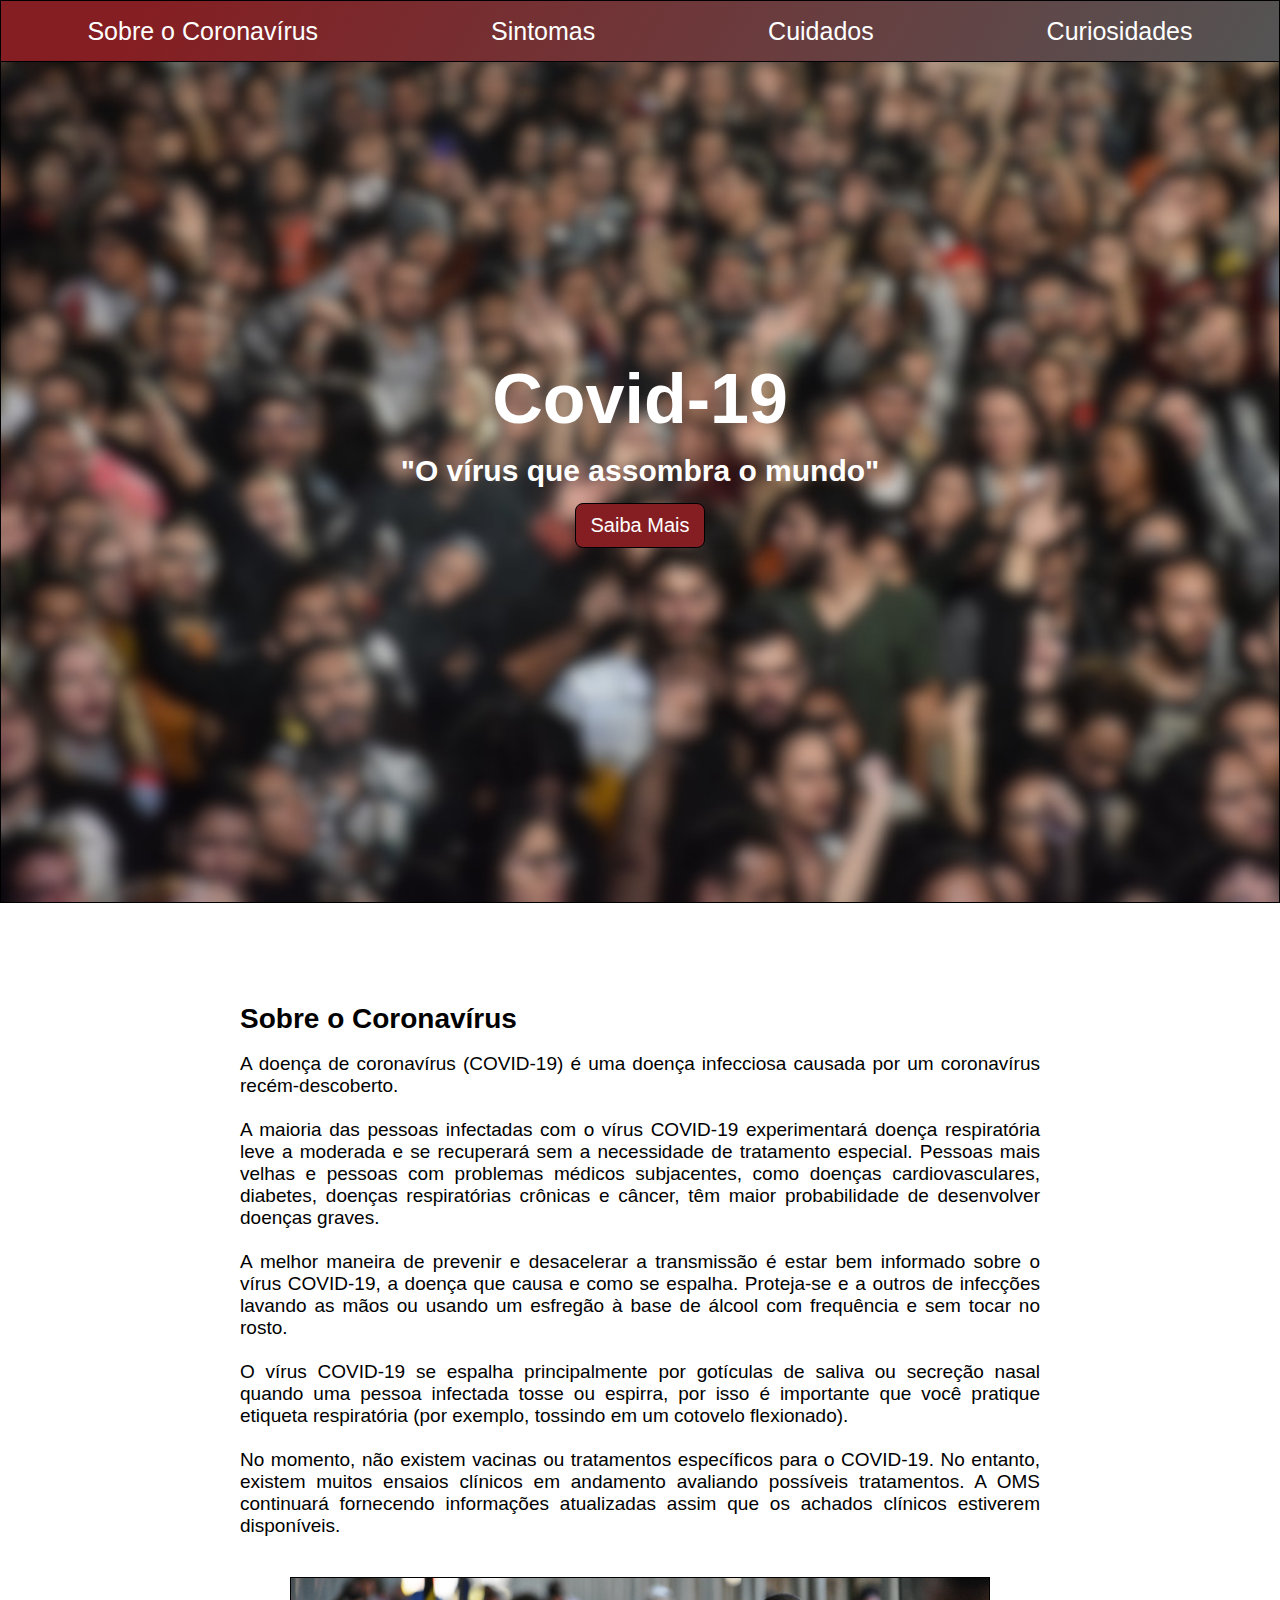
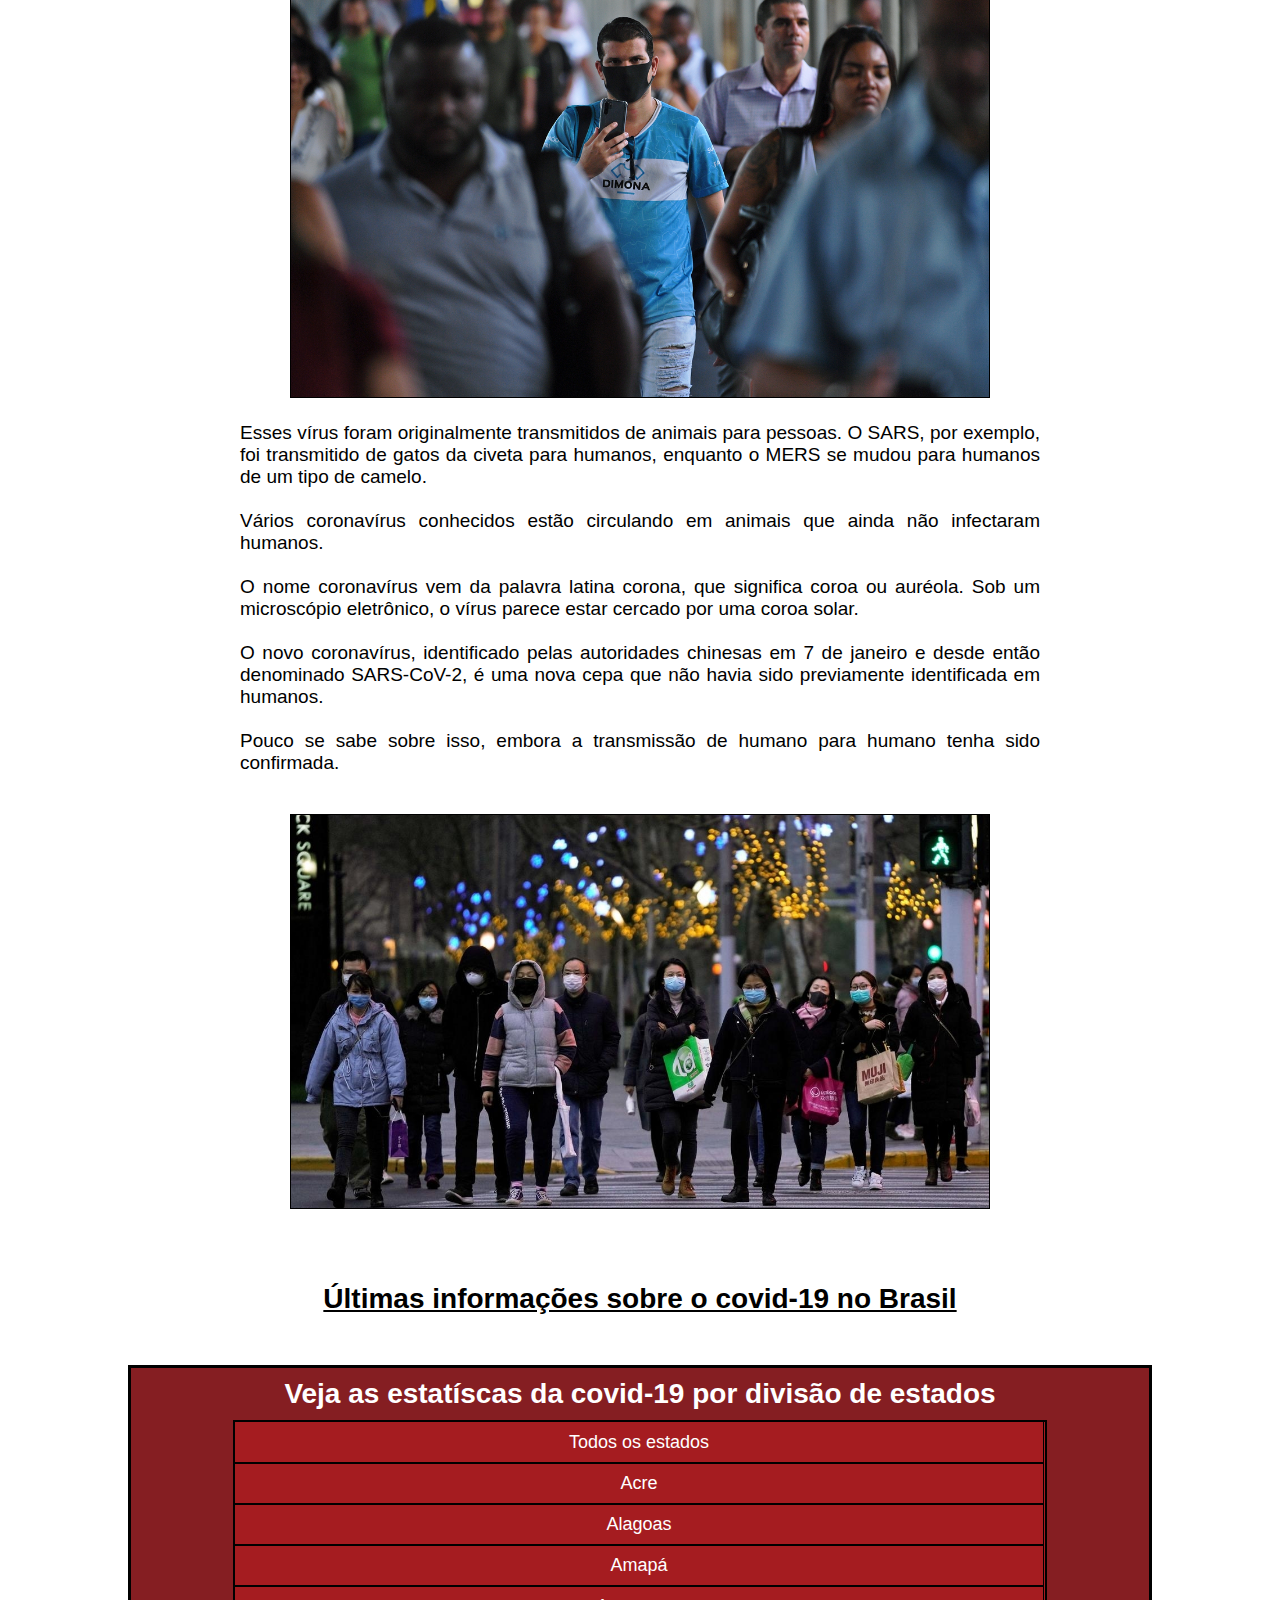
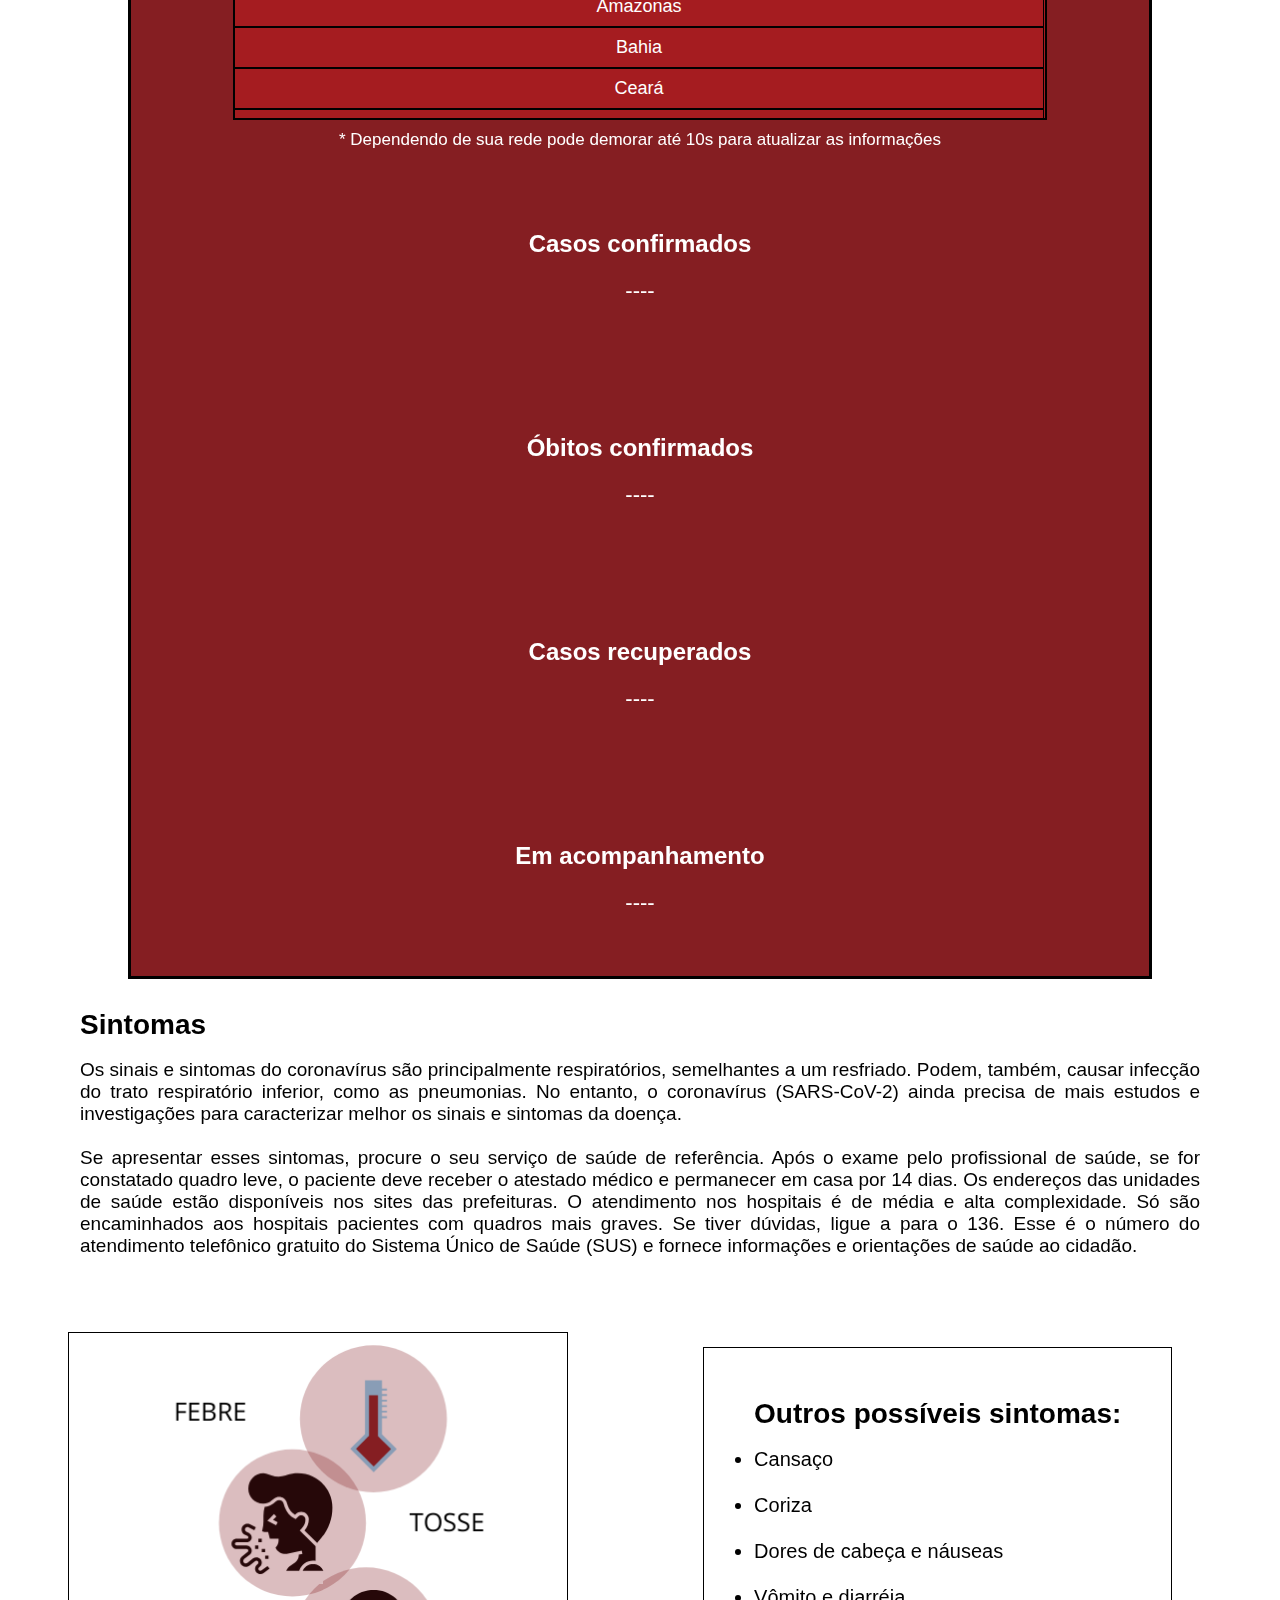
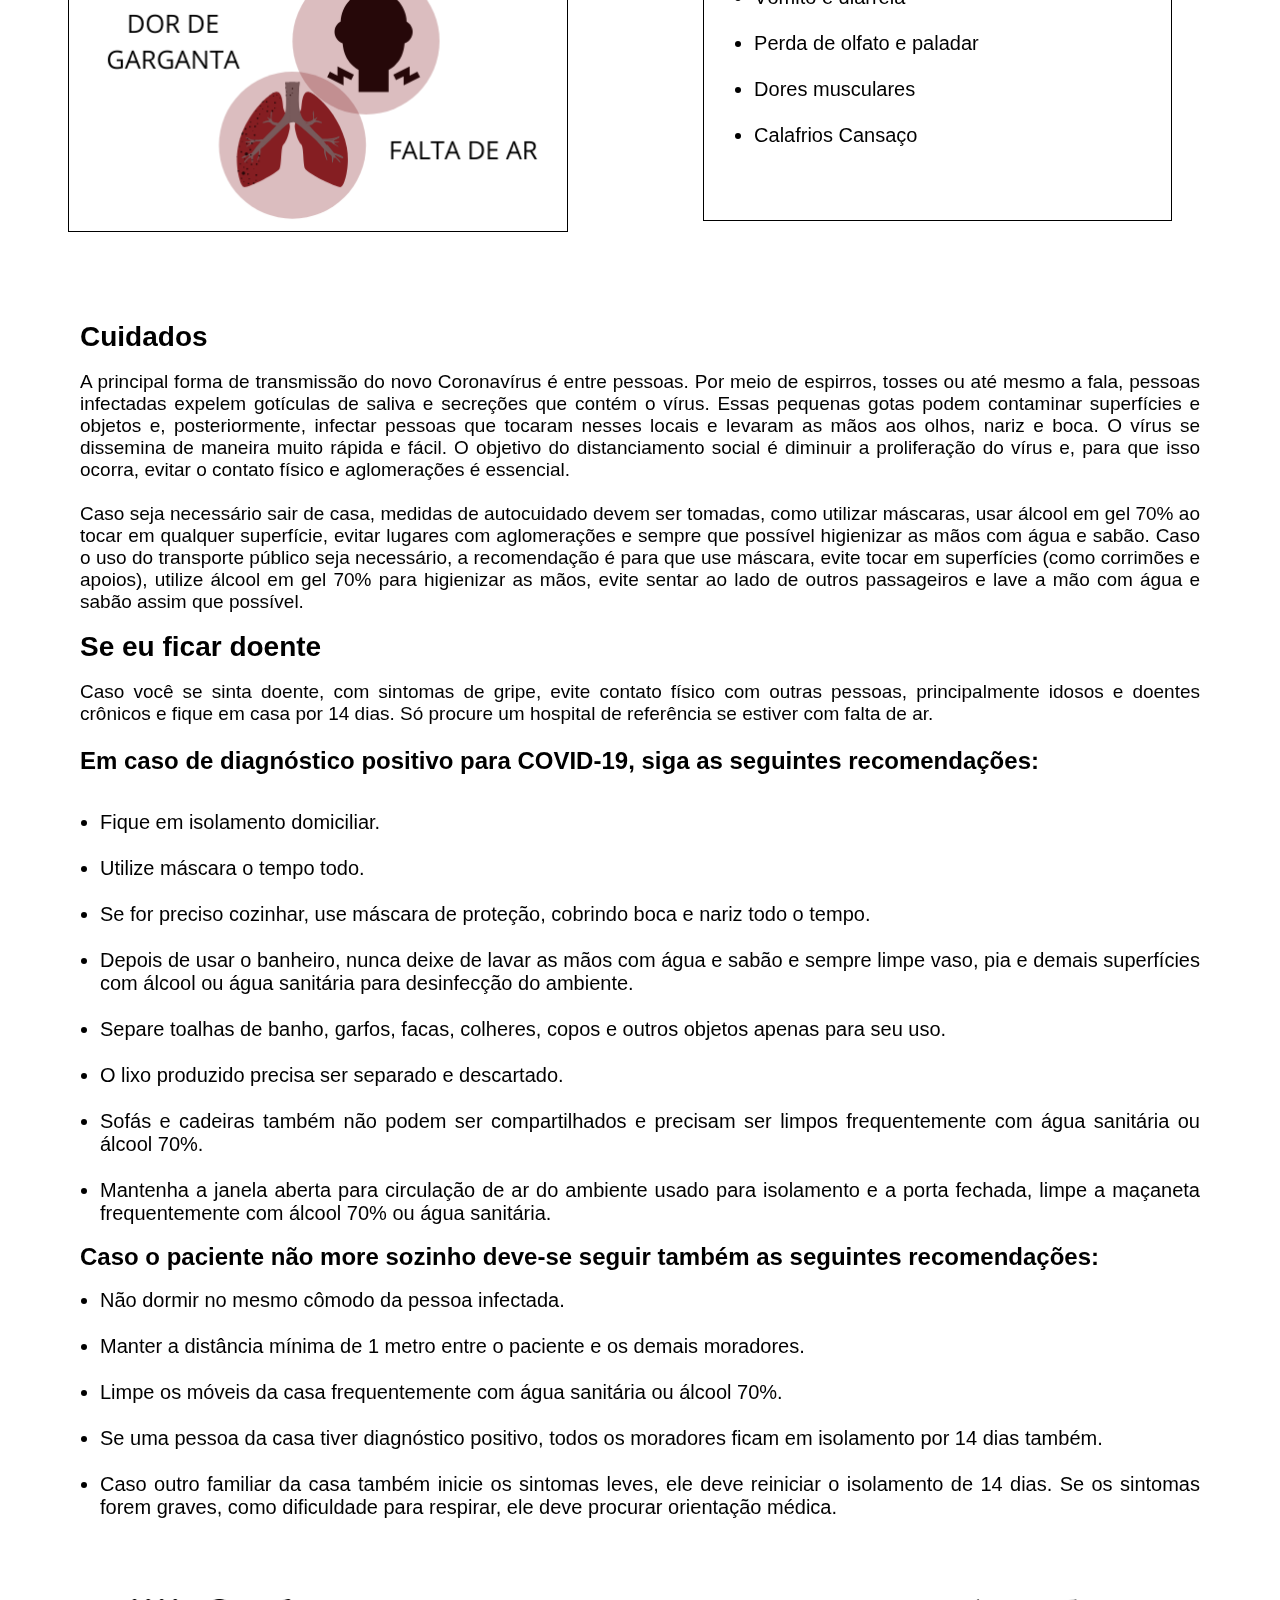
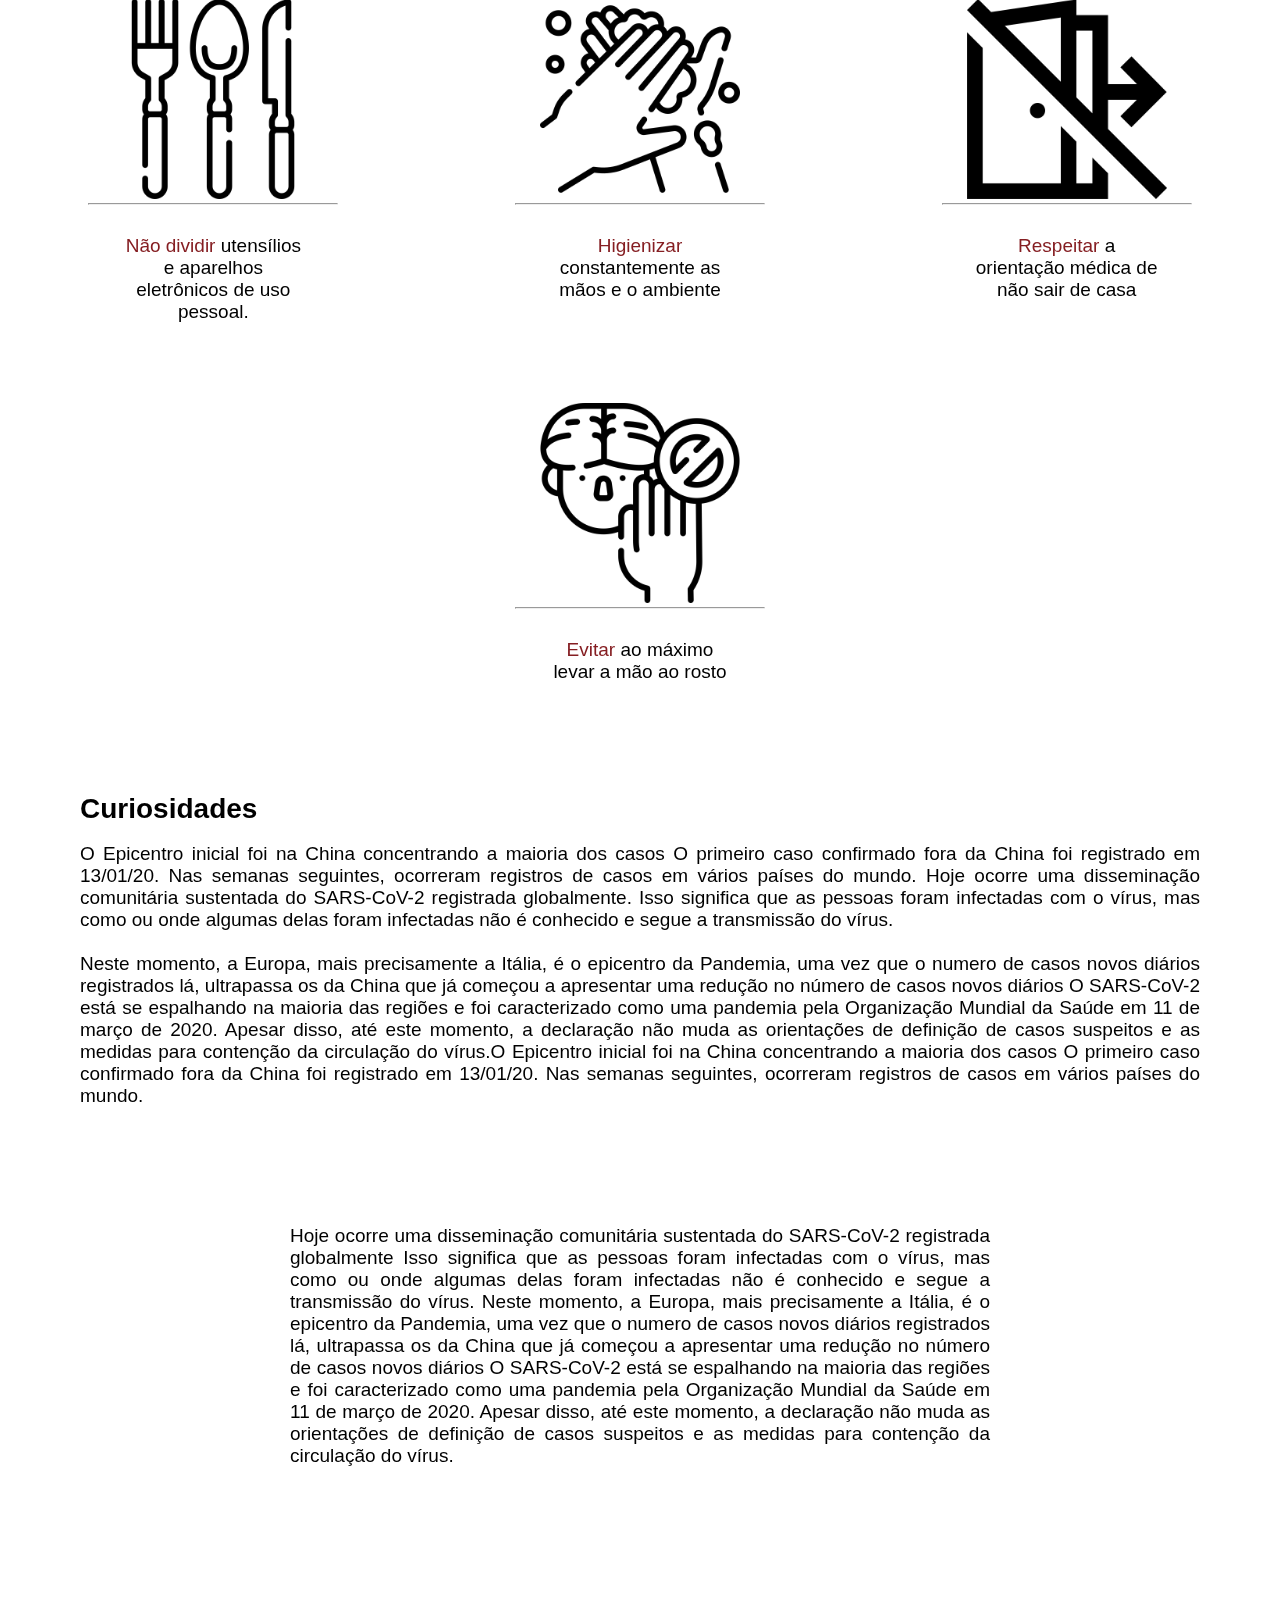
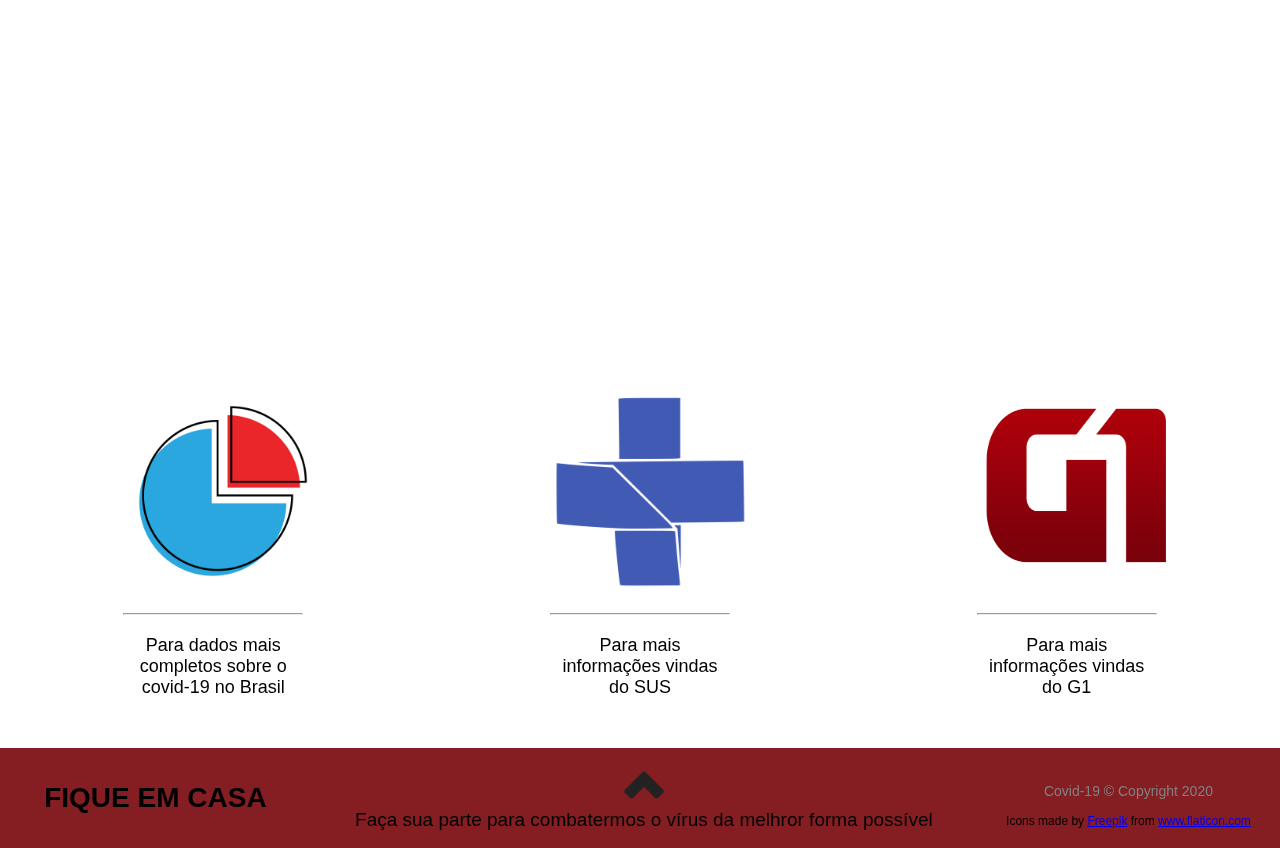
<file: index.html>
<!DOCTYPE html>
<html lang="pt-BR">
<head>
    <meta charset="UTF-8">
    <link rel="stylesheet" href="style.css">
    <!-- Meta para compatibilidade e resposividade-->
    <meta name="viewport" content="width=device-width, initial-scale=1.0">
    <title>Corona vírus</title>
    <link rel="shortcut icon" href="./imgs/logo.ico" type="image/x-icon">
</head>
<body>
    <input type="checkbox" id="check">
    <noscript>Esse site precisa do Java Script habilitado</noscript>
    <nav>
        <ul>

            <div class="menu">
                <label for="check"><img src="./imgs/menu.png" width="50px" height="50px"></label>
            </div>

            <li><a href="#sobre">Sobre o Coronavírus</a></li>
            <li><a href="#sintomas">Sintomas</a></li>
            <li><a href="#cuidados">Cuidados</a></li>
            <li><a href="#curiosidades">Curiosidades</a></li>
        </ul>
    </nav>
    
    <section id="principal">

        <section class="background" id="top"> <!--Img de Background-->
            <h1>Covid-19</h1>
            <h3>"O vírus que assombra o mundo"</h3>
            <a href="#sobre" class="button">Saiba Mais</a>
        </section>

        <section class="sobre" id="sobre"> <!--Section Sobre-->

            <article>
                <div>
                    <h1>Sobre o Coronavírus</h1>
                    <br>
                    <p>A doença de coronavírus (COVID-19) é uma doença infecciosa causada por um coronavírus recém-descoberto.
                        <br><br>
                        A maioria das pessoas infectadas com o vírus COVID-19 experimentará doença respiratória leve a moderada e se recuperará sem a necessidade de tratamento especial. Pessoas mais velhas e pessoas com problemas médicos subjacentes, como doenças cardiovasculares, diabetes, doenças respiratórias crônicas e câncer, têm maior probabilidade de desenvolver doenças graves.
                        <br><br>
                        A melhor maneira de prevenir e desacelerar a transmissão é estar bem informado sobre o vírus COVID-19, a doença que causa e como se espalha. Proteja-se e a outros de infecções lavando as mãos ou usando um esfregão à base de álcool com frequência e sem tocar no rosto. 
                        <br><br>
                        O vírus COVID-19 se espalha principalmente por gotículas de saliva ou secreção nasal quando uma pessoa infectada tosse ou espirra, por isso é importante que você pratique etiqueta respiratória (por exemplo, tossindo em um cotovelo flexionado).
                        <br><br>
                        No momento, não existem vacinas ou tratamentos específicos para o COVID-19. No entanto, existem muitos ensaios clínicos em andamento avaliando possíveis tratamentos. A OMS continuará fornecendo informações atualizadas assim que os achados clínicos estiverem disponíveis.
                    </p>
                </div>
                <figure class="imgArticle">
                    <img class="border" src="./imgs/imgArticle.png" width="700px" height="400px" alt="">   
                </figure>

            </article>

            <aside>
                <figure class="imgAside">
                    <img class="border" src="./imgs/imgAside.jpg" width="700px" height="400px" alt="">
                </figure>
                <div>
                    <p>
                        Esses vírus foram originalmente transmitidos de animais para pessoas. O SARS, por exemplo, foi transmitido de gatos da civeta para humanos, enquanto o MERS se mudou para humanos de um tipo de camelo.
                        <br><br>
                        Vários coronavírus conhecidos estão circulando em animais que ainda não infectaram humanos.
                        <br><br>
                        O nome coronavírus vem da palavra latina corona, que significa coroa ou auréola. Sob um microscópio eletrônico, o vírus parece estar cercado por uma coroa solar.
                        <br><br>
                        O novo coronavírus, identificado pelas autoridades chinesas em 7 de janeiro e desde então denominado SARS-CoV-2, é uma nova cepa que não havia sido previamente identificada em humanos.
                        <br><br>
                        Pouco se sabe sobre isso, embora a transmissão de humano para humano tenha sido confirmada.
                    </p>
                </div>
            </aside>
            <u><h1>Últimas informações sobre o covid-19 no Brasil</h1></u>
            <div class="boxApi">
                <div class="api">
                    <div class="estados">
                        <h1>Veja as estatíscas da covid-19 por divisão de estados</h1>
                        <ul class="listEstados">

                            <li><button onclick="todos()">Todos os estados</button></li>

                            <li><button onclick="estados('ac')">Acre</button></li>

                            <li><button onclick="estados('al')">Alagoas</button></li>

                            <li><button onclick="estados('ap')">Amapá</button></li>

                            <li><button onclick="estados('am')">Amazonas</button></li>

                            <li><button onclick="estados('ba')">Bahia</button></li>

                            <li><button onclick="estados('ce')">Ceará</button></li>

                            <li><button onclick="estados('df')">Distrito Federal</button></li>

                            <li><button onclick="estados('es')">Espírito Santo</button></li>

                            <li><button onclick="estados('go')">Goiás</button></li>

                            <li><button onclick="estados('ma')">Maranhão</button></li>

                            <li><button onclick="estados('mt')">Mato Grosso</button></li>

                            <li><button onclick="estados('ms')">Mato Grosso do Sul</button></li>

                            <li><button onclick="estados('mg')">Minas Gerais</button></li>

                            <li><button onclick="estados('pa')">Pará</button></li>

                            <li><button onclick="estados('pb')">Paraíba</button></li>

                            <li><button onclick="estados('pr')">Paraná</button></li>

                            <li><button onclick="estados('pe')">Pernambuco</button></li>

                            <li><button onclick="estados('pi')">Piauí</button></li>

                            <li><button onclick="estados('rj')">Rio de Janeiro</button></li>

                            <li><button onclick="estados('rn')">Rio Grande do Norte</button></li>

                            <li><button onclick="estados('rs')">Rio Grande do Sul</button></li>

                            <li><button onclick="estados('ro')">Rondônia</button></li>

                            <li><button onclick="estados('rr')">Roraima</button></li>

                            <li><button onclick="estados('sc')">Santa Catarina</button></li>

                            <li><button onclick="estados('sp')">São Paulo</button></li>

                            <li><button onclick="estados('se')">Sergipe</button></li>
                            
                            <li><button onclick="estados('to')">Tocantins</button></li>

                        </ul>
                        <p id="aviso">* Dependendo de sua rede pode demorar até 10s para atualizar as informações</p>
                    </div>

                    <div class="externo">
                        
                        <div class="interno">
                            <h2>Casos confirmados</h2>
                            <p id="confirmados">----</p>
                        </div>

                        <div class="interno">
                            <h2>Óbitos confirmados</h2>
                            <p id="mortes">----</p>
                        
                        </div>
                    </div>

                    <div class="externo">
                        
                        <div class="interno">
                            <h2>Casos recuperados</h2>
                            <p id="curados">----</p>
                        </div>

                        <div class="interno">
                            <h2>Em acompanhamento</h2>
                            <p id="doentes">----</p>
                        
                        </div>

                    </div>

                </div>
            </div>
            
        </section>

        <section class="sintomas" id="sintomas"> <!--Section sintomas-->

            <article>
                <h1>Sintomas</h1>
                <br>
                <p>
                    Os sinais e sintomas do coronavírus são principalmente respiratórios, semelhantes a um resfriado.
    
                    Podem, também, causar infecção do trato respiratório inferior, como as pneumonias. No entanto, o coronavírus (SARS-CoV-2) ainda precisa de mais estudos e investigações para caracterizar melhor os sinais e sintomas da doença.
                    <br><br>
                    Se apresentar esses sintomas, procure o seu serviço de saúde de referência. Após o exame pelo profissional de saúde, se for constatado quadro leve, o paciente deve receber o atestado médico e permanecer em casa por 14 dias.
    
                    Os endereços das unidades de saúde estão disponíveis nos sites das prefeituras. O atendimento nos hospitais é de média e alta complexidade. Só são encaminhados aos hospitais pacientes com quadros mais graves.
    
                    Se tiver dúvidas, ligue a para o 136. Esse é o número do atendimento telefônico gratuito do Sistema Único de Saúde (SUS) e fornece informações e orientações de saúde ao cidadão.
                </p>
    
            </article>
    
            <aside>
                <figure class="img1">
                    <img class="border" src="./imgs/sintomas.png" width="500px" height="500px" alt="">
                </figure>
    
                <div class="list">
                    <h1>Outros possíveis sintomas:</h1>
                    <br>
                    <ul>
                        <li class="roman">Cansaço</li><br>
                        <li class="roman">Coriza</li><br>
                        <li class="roman">Dores de cabeça e náuseas</li><br>
                        <li class="roman">Vômito e diarréia</li><br>
                        <li class="roman">Perda de olfato e paladar</li><br>
                        <li class="roman">Dores musculares</li><br>
                        <li class="roman">Calafrios Cansaço</li><br>
                    </ul>
                </div>
            </aside>
    
        </section>

        <section class="cuidados" id="cuidados"> <!--Section cuidados-->
            <article>
                <h1>Cuidados</h1>
                <br>
                <p>
                    A principal forma de transmissão do novo Coronavírus é entre pessoas. Por meio de espirros, tosses ou até mesmo a fala, pessoas infectadas expelem gotículas de saliva e secreções que contém o vírus. Essas pequenas gotas podem contaminar superfícies e objetos e, posteriormente, infectar pessoas que tocaram nesses locais e levaram as mãos aos olhos, nariz e boca.
                    O vírus se dissemina de maneira muito rápida e fácil. O objetivo do distanciamento social é diminuir a proliferação do vírus e, para que isso ocorra, evitar o contato físico e aglomerações é essencial. <br><br> Caso seja necessário sair de casa, medidas de autocuidado devem ser tomadas, como utilizar máscaras, usar álcool em gel 70% ao tocar em qualquer superfície, evitar lugares com aglomerações e sempre que possível higienizar as mãos com água e sabão.
                    Caso o uso do transporte público seja necessário, a recomendação é para que use máscara, evite tocar em superfícies (como corrimões e apoios), utilize álcool em gel 70% para higienizar as mãos, evite sentar ao lado de outros passageiros e lave a mão com água e sabão assim que possível.
                </p>
                <br>
                <h1>Se eu ficar doente</h1>
                <br>
                <p>
                    Caso você se sinta doente, com sintomas de gripe, evite contato físico com outras pessoas, principalmente idosos e doentes crônicos e fique em casa por 14 dias.
                    Só procure um hospital de referência se estiver com falta de ar.
                    <br><br>
                    <h2>Em caso de diagnóstico positivo para COVID-19, siga as seguintes recomendações:</h2>
                    <br><br>
                    <ul class="list">
                        <li>Fique em isolamento domiciliar.</li>
                        <br>
                        <li>Utilize máscara o tempo todo.</li>
                        <br>
                        <li>Se for preciso cozinhar, use máscara de proteção, cobrindo boca e nariz todo o tempo.</li>
                        <br>
                        <li>Depois de usar o banheiro, nunca deixe de lavar as mãos com água e sabão e sempre limpe vaso, pia e demais superfícies com álcool ou água sanitária para desinfecção do ambiente.</li>
                        <br>
                        <li>Separe toalhas de banho, garfos, facas, colheres, copos e outros objetos apenas para seu uso.</li>
                        <br>
                        <li>O lixo produzido precisa ser separado e descartado.</li>
                        <br>
                        <li>Sofás e cadeiras também não podem ser compartilhados e precisam ser limpos frequentemente com água sanitária ou álcool 70%.</li>
                        <br>
                        <li>Mantenha a janela aberta para circulação de ar do ambiente usado para isolamento e a porta fechada, limpe a maçaneta frequentemente com álcool 70% ou água sanitária.</li>
                    </ul>
                </p>
                <br>
                <h2>Caso o paciente não more sozinho deve-se seguir também as seguintes recomendações:</h2>    
                <br>
                <p>
                    <ul class="list">
                        <li>Não dormir no mesmo cômodo da pessoa infectada.</li>
                        <br>
                        <li>Manter a distância mínima de 1 metro entre o paciente e os demais moradores.</li>
                        <br>
                        <li>Limpe os móveis da casa frequentemente com água sanitária ou álcool 70%.</li>
                        <br>
                        <li>Se uma pessoa da casa tiver diagnóstico positivo, todos os moradores ficam em isolamento por 14 dias também.</li>
                        <br>
                        <li>Caso outro familiar da casa também inicie os sintomas leves, ele deve reiniciar o isolamento de 14 dias. Se os sintomas forem graves, como dificuldade para respirar, ele deve procurar orientação médica.</li>
                    </ul>
                </p>
    
            </article>
    
            <div class="imgs">
    
                <div>
                    <img src="./imgs/icon1.png" class="icon" alt="">
                    <hr>
                    <p><a class="destaque">Não dividir</a> utensílios e aparelhos eletrônicos de uso pessoal.</p>
                </div>
    
                <div>
                    <img src="./imgs/icon2.png" class="icon" alt="">
                    <hr>
                    <p><a class="destaque">Higienizar</a> constantemente as mãos e o ambiente</p>
                </div>
    
                <div>
                    <img src="./imgs/icon3.png" class="icon" alt="">
                    <hr>
                    <p><a class="destaque">Respeitar</a> a orientação médica de não sair de casa</p>
                </div>
    
                <div>
                    <img src="./imgs/icon4.png" class="icon" alt="">
                    <hr>
                    <p><a class="destaque">Evitar</a> ao máximo levar a mão ao rosto</p>
                </div>
    
            </div>
        </section>

        <section class="curiosidades" id="curiosidades"> <!--Section Curiosidades-->
            <article>
                <h1>Curiosidades</h1>
                <br>
                <p>
                    O Epicentro inicial foi na China concentrando a maioria dos casos
    
                    O primeiro caso confirmado fora da China foi registrado em 13/01/20. Nas semanas seguintes, ocorreram registros de casos em vários países do mundo.
    
                    Hoje ocorre uma disseminação comunitária sustentada do SARS-CoV-2 registrada globalmente.
    
                    Isso significa que as pessoas foram infectadas com o vírus, mas como ou onde algumas delas foram infectadas não é conhecido e segue a transmissão do vírus.
                    <br><br>
                    Neste momento, a Europa, mais precisamente a Itália, é o epicentro da Pandemia, uma vez que o numero de casos novos diários registrados lá, ultrapassa os da China que já começou a apresentar uma redução no número de casos novos diários
    
                    O SARS-CoV-2 está se espalhando na maioria das regiões e foi caracterizado como uma pandemia pela Organização Mundial da Saúde em 11 de março de 2020.
    
                    Apesar disso, até este momento, a declaração não muda as orientações de definição de casos suspeitos e as medidas para contenção da circulação do vírus.O Epicentro inicial foi na China concentrando a maioria dos casos
    
                    O primeiro caso confirmado fora da China foi registrado em 13/01/20. Nas semanas seguintes, ocorreram registros de casos em vários países do mundo.
                </p>
                <br>
            </article>
            <aside>
                <div>
                    <p>
                        Hoje ocorre uma disseminação comunitária sustentada do SARS-CoV-2 registrada globalmente
    
                        Isso significa que as pessoas foram infectadas com o vírus, mas como ou onde algumas delas foram infectadas não é conhecido e segue a transmissão do vírus.
    
                        Neste momento, a Europa, mais precisamente a Itália, é o epicentro da Pandemia, uma vez que o numero de casos novos diários registrados lá, ultrapassa os da China que já começou a apresentar uma redução no número de casos novos diários
    
                        O SARS-CoV-2 está se espalhando na maioria das regiões e foi caracterizado como uma pandemia pela Organização Mundial da Saúde em 11 de março de 2020.
    
                        Apesar disso, até este momento, a declaração não muda as orientações de definição de casos suspeitos e as medidas para contenção da circulação do vírus.
                    </p>
                </div>
                <figure width="700" height="400">    
                    <iframe width="700" height="400" src="https://www.youtube-nocookie.com/embed/tcrZd5uxajw" frameborder="0" allow="accelerometer; autoplay; encrypted-media; gyroscope; picture-in-picture" allowfullscreen></iframe>
                </figure>    
            </aside>
        </section>

        <section class="figures">
            <figure class="img3">
                <a target="t_blank" href="https://covid.saude.gov.br/"><img  src="./imgs/gráfico.png" alt="" width="200px" height="200px"></a>
                <br><br><hr>
                <p class="link" class="pimg">Para dados mais completos sobre o covid-19 no Brasil</p>
            </figure>

            <figure class="img1">
                <a target="T_blank" href="https://www.saude.gov.br/noticias/agencia-saude/46723-tele-uti-ajudara-medicos-do-sus-nos-atendimentos-do-coronavirus"><img  src="./imgs/sus.png" alt="" width="200px" height="200px"></a>
                <br><br><hr>
                <p class="link" class="pimg">Para mais informações vindas do SUS</p>
            </figure>
            
            <figure class="img2">
                <a target="t_blank" href="https://g1.globo.com/bemestar/coronavirus/noticia/2020/05/07/brasil-tem-9146-mortes-e-135106-casos-confirmados-de-novo-coronavirus-diz-ministerio.ghtml"><img class="g1" src="./imgs/g1.png" alt="" width="200px" height="200px"></a>
                <br><br><hr>
                <p class="link"  class="pimg">Para mais informações vindas do G1</p>
            </figure>
        </section>

    </section>

    <footer>
        <h1>FIQUE EM CASA</h1>
        <div class="top">
            <a href="#top"><img src="./imgs/top.png" width="50px" height="50px"></a>
            <p>Faça sua parte para combatermos o vírus da melhror forma possível</p>
        </div>
        <div class="freepik">
            <p class="copyright">Covid-19 © Copyright 2020</p>
            Icons made by <a target="T_blank" href="https://www.flaticon.com/authors/freepik" title="Freepik">Freepik</a> from <a target="T_blank" href="https://www.flaticon.com/" title="Flaticon">www.flaticon.com</a>
        </div>
    </footer>

    <script src="script.js"></script>
</body> 
</html>
</file>
<file: style.css>
/* Reset */
/*Formatação padrão, para zerar valores predefinidos*/
*{
    padding: 0;
    margin: 0;
    scroll-behavior: smooth;
    box-sizing: border-box;
}

/*Formatação geral*/
.border{
    border: black solid 1px;
}

body{
    font-family: Arial, Helvetica, sans-serif;
    background-color: white;
}

#principal{
    display: flex;
    flex-wrap: wrap;
    flex-direction: column;
}

h1{
    font-size: 28px;
}

p{
    text-align: justify;
    font-size: 19px;
}


/*Formatação navbar*/
nav{
    border: black 1px solid;
    position: sticky;
    top: 0px;
    background-image:linear-gradient(120deg, #851e22 11%, #545454 100%);
    width: 100%;
}

nav ul{
    align-items: center;
    display: flex;
    justify-content: space-around;
    list-style: none;
    height: 60px;
    flex-wrap: wrap;
}

nav ul li a{
    padding: 15px;
    text-decoration: none;
    font-size: 25px;
    color: white;
}

nav ul li a:hover{
    transition: 0.3s;
    font-size: 28px;
    cursor: pointer;
    color: black;
}

@media screen and (max-width:730px) and (min-width:600px){ 
    nav{
        background-image:linear-gradient(120deg, #851e22 0%, #545454 98%);
    }
    
    nav ul{
        flex-direction:column ;
    }
    
    nav ul li a{
        padding: 20px;
        text-decoration: none;
        color: white;
    }
    
    nav ul li a:hover{
        transition: 0.3s;
        cursor: pointer;
        color: black;
    }
    
}


/*Formatação do menu retrátil*/
.menu{
    display: none;
}

.menu label{
    cursor: pointer;
}

#check{
    display: none;
}


@media screen and (max-width:600px){
    .menu{
        display: unset;
    }
    
    nav{
        height: 70px;
        transition: .2s;
    }
    nav{
        text-align: left;
    }

    nav ul{
        display: block;
        padding: 10px;
    }

    nav ul li a{
        display: none;
        padding: 10px;
    }

    #check:checked~nav{
        height: 280px;
    }

    #check:checked~nav ul li a{
        display: block;
    }

}
/*Formatação img background*/
.background{
    margin-top: -59px;
    background-image: url(./imgs/fundo.jpg);
    background-size: cover;
    min-height: 100vh;
    display: flex; 
    justify-content: center;
    align-items: center;
    flex-direction: column;
    text-align: center;
    color: white;
    border: 1px solid black;
}

.background h1{
    font-size: 70px;
    padding-bottom: 15px;
}

.background h3{
    font-size: 30px;
    padding-bottom: 15px;
}

.background a{
    text-decoration: none;
    color: white;
    padding: 10px 15px;
    background-color:#851e22 ;
    border: 1px solid black;
    border-radius: 8px;
    font-size: 20px;
    transition: .2s;
}

.background a:hover{
    color: black;
    background-color:#943538 ;
    padding: 12px 17px;
}

@media screen and (max-width:600px){
    .background h1{
        font-size: 50px;
    }
    
    .background h3{
        font-size: 25px;
    }
    
}

/*Formatação do sobre*/
/*Formatação do article*/

.sobre article{
    padding-top:80px;
    max-width: 100%;
    align-items: center;
    display: flex;
    flex-wrap: wrap;
    justify-content: space-around;
    margin: 20px;
}

.sobre article div{
    padding-bottom: 40px;
    max-width: 800px;
    text-align: justify;
}

.sobre article figure img{
    max-width:100%;
    height: 100%;
}

@media screen and (max-width:600px){
    .sobre article{
        padding-top: 20px;
    }
}

/*Formatação do aside*/

.sobre aside{
    max-width: 100%;
    align-items: center;
    display: flex;
    flex-wrap: wrap-reverse;
    justify-content: space-around;
    margin: 20px;
}

.sobre aside div{
    max-width: 800px;
    text-align: justify;
    padding-bottom: 40px;
}

.sobre aside figure img{
    max-width: 100%;
    height: 100%;
}

/*Formatação da api*/
.estados p{
    padding: 10px;
}

.estados h1{
    padding: 10px;
}

.estados{
    display: flex;
    flex-direction: column;
    align-items: center;
}

.estados p{
    text-align: center;
    font-size: 17px;
}

.listEstados{
    width: 100%;
    text-align: left;
    height: 300px;
    overflow-y: scroll;
    list-style: none;
    border: black 2px solid;
    background-color:#a51c20 ;
}

.listEstados::-webkit-scrollbar-track {
    background-color: #F4F4F4;
}
.listEstados::-webkit-scrollbar {
    width: 6px;
    background: #F4F4F4;
}
.listEstados::-webkit-scrollbar-thumb {
    background: #5f5f5f;
}

.listEstados li button{
    background: none;
    border: solid 1.5px black;
    color: white;
    padding: 10px 15px;
    cursor: pointer;
    margin: -1px;
    transition: .2s;
    font-size: 18px;
    width: 100%;
}

.listEstados li button:hover{
    background-color: white;
    color: black;
    font-size: 20px;
}

.listEstados li button:focus{
    background-color: white;
    color: black;
    font-size: 20px;
}

.sobre u h1{
    text-align: center;
    padding: 50px
}

.sobre .boxApi{
    display: flex;
    justify-content: center;
    margin-bottom: 40px;
}

.sobre .api{
    text-align: center;
    color: white;
    display: flex;
    flex-wrap: wrap;
    justify-content: space-around;
    background-color:#851e22;
    border: black solid 3px;
    width: 80%;
    max-height:600px ;
}

.sobre .api .externo .interno{
    padding: 40px;
    padding-top: 70px;
}

.sobre .api .externo .interno h2{
    text-align: center;
}

.sobre .api .externo .interno p{
    text-align: center;
    padding: 20px;
    font-size: 22px;
}

@media screen and (max-width:1580px){
    .sobre .api{
        margin-left: 20px;
        margin-right: 20px;
        flex-direction: column;
        max-height: unset;
    }

    .listEstados{
        width: 80%;
    }
}


/*Article dos sintomas*/
/*Formatação do article*/

.sintomas{
    margin-top:-160px ;
}

.sintomas article{
    padding: 80px;
    text-align: justify;
    padding-bottom: 30px;
}

.img1{
    max-width:100%;
    height: 100%;
}

@media screen and (max-width:860px) and (min-width:601px){
    .sintomas article{
        padding: 0;
        margin: 20px;
        padding-top: 20px;
        margin-top: 140px;
    }
}

@media screen and (max-width:1580px) and (min-width:861px){
    .sintomas article{
        margin-top: 70px;
    }
}

@media screen and (max-width:600px){
    .sintomas article{
        padding: 0;
        margin: 20px;
        padding-top: 20px;
        margin-top: 200px;
    }
}

/*Formatação do aside*/
.sintomas aside{
    display: flex;
    justify-content: space-around;
    flex-wrap: wrap;
    align-items: center;
    margin: 20px;
}

.sintomas .list{
    display: flex;
    flex-direction: column;
    padding: 50px;
    border: black solid 1px;
    margin: 40px;
}

.sintomas .list ul{
    font-size: 20px;
}

.sintomas aside figure img{
    max-width: 100%;
    height: 100%;
}

/*Formatação dos cuidados*/
/*Formatação do article*/
.cuidados{
    margin-top: -40px
}

.cuidados article ul{
    margin-left: 20px;
    font-size: 20px;
}

.cuidados article{
    padding: 80px;
    text-align: justify;
    padding-bottom: 30px;
}

@media screen and (max-width:860px){
    .cuidados article{
        padding: 0;
        margin: 20px;
        padding-top: 20px;
    }
}

/*Formatação das imagens*/
.cuidados .imgs{
    display: flex;
    flex-wrap: wrap;
    justify-content: space-around;

}

.cuidados .imgs div{
    padding: 50px;
    padding-bottom: 0px;
    max-width: 350px;
    text-align: center;
}

.cuidados .imgs div p{
    padding: 30px;
    text-align: center;
}

.cuidados .icon{
    width: 200px;
    height: 200px;
}

.cuidados hr{
    color: black;
}

.cuidados .destaque{
    color:#851e22 ;
}

/*Formatação do curiosidades*/
/*Formatação do article*/
.curiosidades article ul{
    margin-left: 20px;
    font-size: 20px;
}

.curiosidades article{
    padding: 80px;
    text-align: justify;
    padding-bottom: 30px;
}

@media screen and (max-width:860px){
    .curiosidades article{
        padding: 0;
        margin: 20px;
        padding-top: 20px;
    }
}

/*Formatação do aside*/
.curiosidades aside{
    display: flex;
    flex-wrap: wrap;
    justify-content: space-around;
    margin: 20px;
}

.curiosidades aside div{
    padding: 50px;
    max-width: 800px;
}

.curiosidades aside figure{
    max-width: 100%;
    height: 100%;
    padding-bottom: 20px;
}

.curiosidades aside figure iframe{
    max-width: 100%;
}

@media screen and (max-width:860px){
    .curiosidades aside div{
        padding: 0;
        padding-bottom: 50px;
    }
}

/* Formatação das imagens links*/

.figures{
    margin-top: -20px;
    display: flex;
    flex-wrap: wrap;
    justify-content: space-around;
    max-width: 100%;;
}

.link{
    padding-top:20px ;
    font-size: 18px;
    text-align: center;
}

.figures figure{
    max-width: 280px;
    padding: 50px;
    text-align: center;
}

.figures figure img{
    transition: 0.2s;
}

.figures figure img:hover{
    filter: drop-shadow(10px 10px 18px #000000);
}

/*Formatação do rodapé*/
.freepik{
    font-size: 12px;
}

footer{
    display: flex;
    flex-wrap: wrap;
    background-color: #851e22;
    justify-content: space-around;
    align-items: center;
    min-height: 100px;
}

footer h1{
    padding: 15px;
}

footer p{
    padding: 15px;
    text-align: center;
}

.copyright{
    align-items: flex-end;
    color: gray;
    font-size: 14px;
}

.top{
    text-align: center;
}

.top img{
    margin-top: 10px;
    margin-bottom: -20px;
}
</file>
